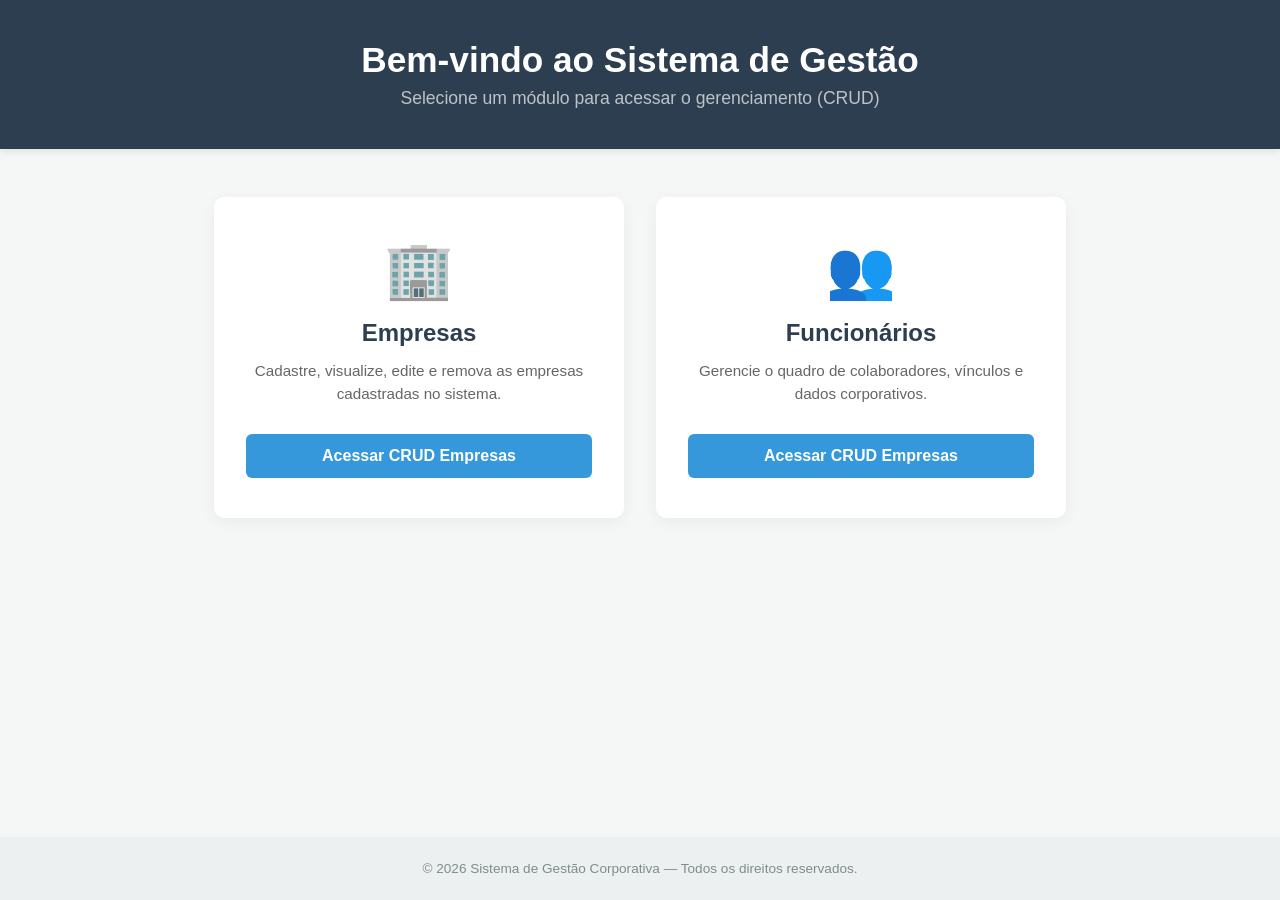
<file: templates/index.html>
<!DOCTYPE html>
<html lang="pt-BR">
<head>
    <meta charset="UTF-8">
    <meta name="viewport" content="width=device-width, initial-scale=1.0">
    <title>Sistema de Gestão - Início</title>
    <style>
        * {
            box-sizing: border-box;
            margin: 0;
            padding: 0;
            font-family: 'Segoe UI', Tahoma, Geneva, Verdana, sans-serif;
        }

        body {
            background-color: #f4f7f6;
            color: #333;
            display: flex;
            flex-direction: column;
            min-height: 100vh;
        }

        header {
            background-color: #2c3e50;
            color: #ffffff;
            padding: 2.5rem 1rem;
            text-align: center;
            box-shadow: 0 2px 8px rgba(0,0,0,0.1);
        }

        header h1 {
            font-size: 2.2rem;
            margin-bottom: 0.5rem;
        }

        header p {
            color: #bdc3c7;
            font-size: 1.1rem;
        }

        main {
            flex: 1;
            max-width: 900px;
            width: 100%;
            margin: 3rem auto;
            padding: 0 1.5rem;
        }

        .grid {
            display: grid;
            grid-template-columns: repeat(auto-fit, minmax(280px, 1fr));
            gap: 2rem;
        }

        .card {
            background: #ffffff;
            border-radius: 10px;
            padding: 2.5rem 2rem;
            text-align: center;
            box-shadow: 0 4px 15px rgba(0,0,0,0.05);
            transition: transform 0.2s ease, box-shadow 0.2s ease;
            display: flex;
            flex-direction: column;
            justify-content: space-between;
        }

        .card:hover {
            transform: translateY(-5px);
            box-shadow: 0 8px 25px rgba(0,0,0,0.1);
        }

        .card-icon {
            font-size: 3.5rem;
            margin-bottom: 1rem;
        }

        .card h2 {
            color: #2c3e50;
            margin-bottom: 0.8rem;
            font-size: 1.5rem;
        }

        .card p {
            color: #666666;
            margin-bottom: 1.8rem;
            line-height: 1.5;
            font-size: 0.95rem;
        }

        .btn {
            display: inline-block;
            padding: 0.8rem 1.5rem;
            background-color: #3498db;
            color: #ffffff;
            text-decoration: none;
            border-radius: 6px;
            font-weight: 600;
            transition: background-color 0.2s ease;
        }

        .btn:hover {
            background-color: #2980b9;
        }

        footer {
            text-align: center;
            padding: 1.5rem;
            background-color: #ecf0f1;
            color: #7f8c8d;
            font-size: 0.85rem;
            margin-top: auto;
        }
    </style>
</head>
<body>

    <header>
        <h1>Bem-vindo ao Sistema de Gestão</h1>
        <p>Selecione um módulo para acessar o gerenciamento (CRUD)</p>
    </header>

    <main>
        <div class="grid">
            <!-- Módulo Empresas -->
            <div class="card">
                <div>
                    <div class="card-icon">🏢</div>
                    <h2>Empresas</h2>
                    <p>Cadastre, visualize, edite e remova as empresas cadastradas no sistema.</p>
                </div>
                <a href="/empresa" class="btn">Acessar CRUD Empresas</a>
            </div>

            <!-- Módulo Funcionários -->
            <div class="card">
                <div>
                    <div class="card-icon">👥</div>
                    <h2>Funcionários</h2>
                    <p>Gerencie o quadro de colaboradores, vínculos e dados corporativos.</p>
                </div>
                <a href="/funcionario" class="btn">Acessar CRUD Empresas</a>
            </div>
        </div>
    </main>

    <footer>
        <p>&copy; 2026 Sistema de Gestão Corporativa — Todos os direitos reservados.</p>
    </footer>

</body>
</html>
</file>
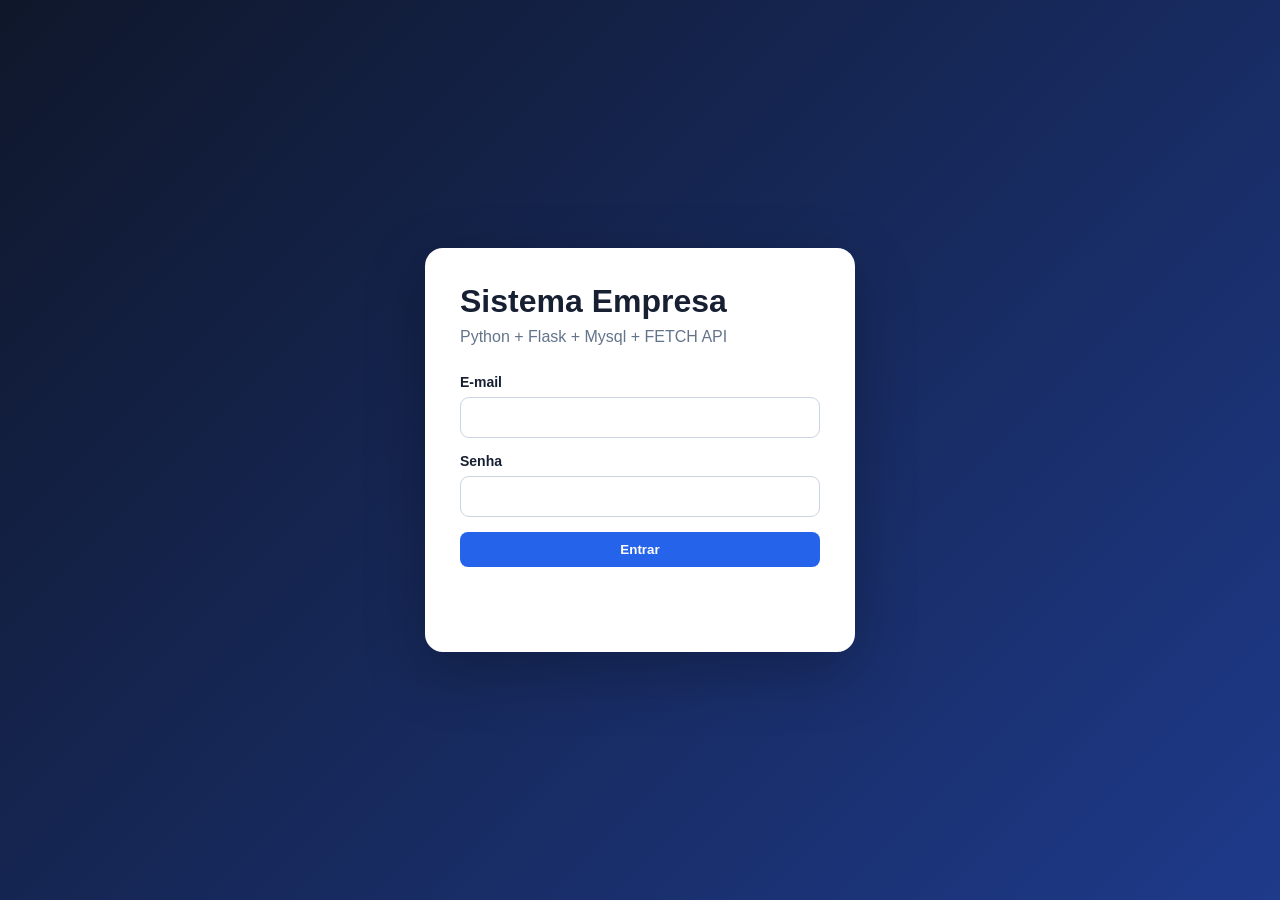
<file: templates/login.html>
<!DOCTYPE html>
<html lang="pt-br">
<head>
    <meta charset="UTF-8">
    <meta name="viewport" content="width=device-width, initial-scale=1.0">
    <title>Login Sistema</title>
    <link rel="stylesheet" href="/static/css/style.css">
</head>
<body class="login-body">
    <main class="login-card">
        <h1>Sistema Empresa</h1>
        <p class="subtitle">Python + Flask + Mysql + FETCH API</p>

        <form id="loginForm">
            <label for="email">E-mail</label>
            <input id="email" type="email" required>

            <label for="senha">Senha</label>
            <input id="senha" type="password" required>

            <button class="btn primary" type="submit">Entrar</button>
            <p id="loginMensagem" class="mensagem"></p>
        </form>
    </main>
    <script src="/static/js/login.js"></script>
    
</body>
</html>
</file>
<file: static/css/style.css>
* {
    box-sizing: border-box;
}

:root {
    font-family: Arial, Helvetica, sans-serif;
    color: #172033;
    background: #f4f7fb;
}

body {
    margin: 0;
    min-height: 100vh;
    background: #f4f7fb;
}

.login-body {
    display: flex;
    align-items: center;
    justify-content: center;
    padding: 24px;
    background: linear-gradient(135deg, #0f172a, #1e3a8a);
}

.login-card {
    width: min(430px, 100%);
    background: white;
    border-radius: 18px;
    padding: 35px;
    box-shadow: 0 20px 60px rgba(0,0,0,.25);
}

.logo {
    width: 55px;
    height: 55px;
    display: grid;
    place-items: center;
    border-radius: 14px;
    background: #2563eb;
    color: white;
    font-weight: bold;
    font-size: 20px;
    margin-bottom: 18px;
}

h1, h2, p {
    margin-top: 0;
}

h1 {
    margin-bottom: 8px;
}

.subtitle {
    color: #64748b;
    margin-bottom: 28px;
}

label {
    display: block;
    font-weight: bold;
    margin: 0 0 7px;
    font-size: 14px;
}

input, select {
    width: 100%;
    border: 1px solid #cbd5e1;
    border-radius: 9px;
    padding: 11px 12px;
    font-size: 15px;
    outline: none;
    background: white;
    margin-bottom: 15px;
}

input:focus, select:focus {
    border-color: #2563eb;
    box-shadow: 0 0 0 3px rgba(37,99,235,.12);
}

.btn {
    border: 0;
    border-radius: 8px;
    padding: 10px 15px;
    font-weight: bold;
    cursor: pointer;
    transition: .2s;
}

.btn:hover {
    transform: translateY(-1px);
    filter: brightness(.96);
}

.btn.primary {
    background: #2563eb;
    color: white;
}

.btn.secondary {
    background: #e2e8f0;
    color: #1e293b;
}

.btn.danger {
    background: #dc2626;
    color: white;
}

.btn.edit {
    background: #f59e0b;
    color: #111827;
}

.btn.small {
    padding: 7px 10px;
    font-size: 12px;
}

form .btn.primary {
    width: 100%;
}

.demo {
    margin-top: 22px;
    padding: 14px;
    border-radius: 10px;
    background: #eff6ff;
    color: #1e3a8a;
    font-size: 14px;
    line-height: 1.6;
}

.topbar {
    min-height: 68px;
    padding: 12px 5%;
    display: flex;
    justify-content: space-between;
    align-items: center;
    gap: 15px;
    background: #0f172a;
    color: white;
}

.topbar-subtitle {
    color: #cbd5e1;
    margin-left: 12px;
    font-size: 13px;
}

.user-area {
    display: flex;
    align-items: center;
    gap: 12px;
}

.container {
    width: min(1400px, 92%);
    margin: 30px auto;
}

.welcome {
    margin-bottom: 20px;
}

.welcome p {
    color: #64748b;
}

.grid {
    display: grid;
    grid-template-columns: 1fr;
    gap: 24px;
}

.card {
    background: white;
    border-radius: 15px;
    padding: 22px;
    box-shadow: 0 8px 30px rgba(15,23,42,.07);
    border: 1px solid #e2e8f0;
}

.card-header {
    display: flex;
    justify-content: space-between;
    align-items: center;
    gap: 15px;
    margin-bottom: 20px;
}

.card-header h2 {
    margin-bottom: 4px;
}

.card-header p {
    margin: 0;
    color: #64748b;
    font-size: 14px;
}

.card-header .btn {
    width: auto;
}

.form {
    padding: 18px;
    margin-bottom: 20px;
    background: #f8fafc;
    border-radius: 10px;
    border: 1px solid #e2e8f0;
}

.form .btn {
    width: auto;
}

.form-grid {
    display: grid;
    grid-template-columns: repeat(4, 1fr);
    gap: 15px;
}

.actions {
    display: flex;
    gap: 10px;
}

.actions-cell {
    white-space: nowrap;
}

.actions-cell .btn {
    margin-right: 4px;
}

.table-wrapper {
    width: 100%;
    overflow-x: auto;
}

table {
    width: 100%;
    border-collapse: collapse;
    min-width: 720px;
}

th, td {
    padding: 12px 10px;
    border-bottom: 1px solid #e2e8f0;
    text-align: left;
    font-size: 14px;
}

th {
    background: #f8fafc;
    color: #475569;
}

.status {
    display: inline-block;
    border-radius: 999px;
    padding: 4px 9px;
    font-size: 12px;
    font-weight: bold;
}

.status.active {
    color: #166534;
    background: #dcfce7;
}

.status.inactive {
    color: #991b1b;
    background: #fee2e2;
}

.empty {
    text-align: center;
    color: #64748b;
    padding: 25px;
}

.concepts {
    margin-top: 24px;
}

.concept-grid {
    display: grid;
    grid-template-columns: repeat(3, 1fr);
    gap: 15px;
}

.concept-grid div {
    background: #f8fafc;
    padding: 16px;
    border-radius: 10px;
}

.concept-grid strong,
.concept-grid span {
    display: block;
}

.concept-grid strong {
    color: #2563eb;
    margin-bottom: 6px;
}

.concept-grid span {
    color: #64748b;
    line-height: 1.5;
    font-size: 14px;
}

.mensagem {
    min-height: 22px;
    margin-top: 12px;
    font-weight: bold;
}

.mensagem.sucesso {
    color: #15803d;
}

.mensagem.erro {
    color: #dc2626;
}

.hidden {
    display: none;
}

@media (max-width: 900px) {
    .form-grid {
        grid-template-columns: repeat(2, 1fr);
    }

    .concept-grid {
        grid-template-columns: repeat(2, 1fr);
    }
}

@media (max-width: 650px) {
    .topbar {
        align-items: flex-start;
        flex-direction: column;
    }

    .topbar-subtitle {
        display: block;
        margin: 5px 0 0;
    }

    .container {
        width: 94%;
        margin: 18px auto;
    }

    .card {
        padding: 15px;
    }

    .card-header {
        align-items: flex-start;
        flex-direction: column;
    }

    .card-header .btn {
        width: 100%;
    }

    .form-grid,
    .concept-grid {
        grid-template-columns: 1fr;
    }

    .user-area {
        width: 100%;
        justify-content: space-between;
    }
}
</file>
